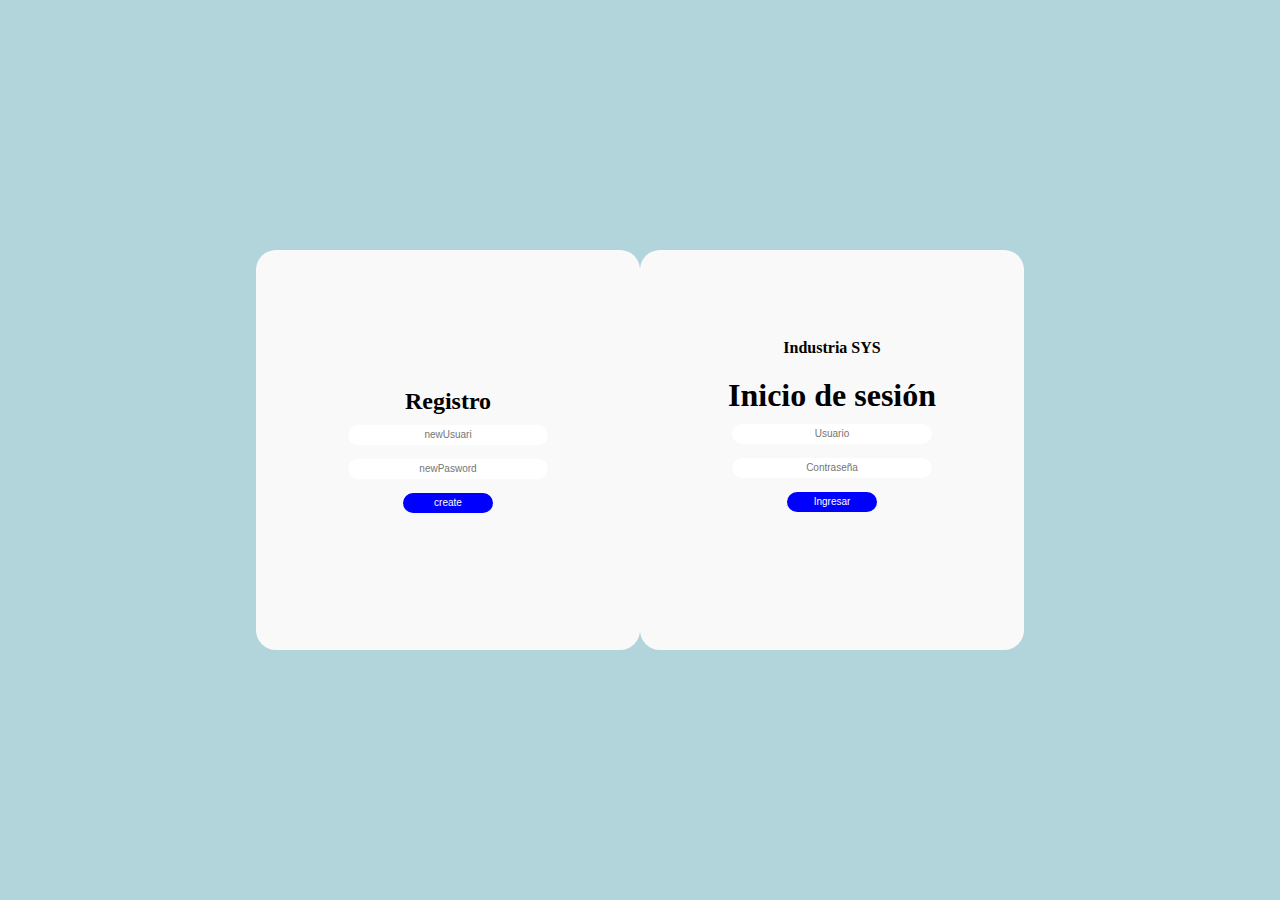
<file: index.html>
<!DOCTYPE html>
<html lang="en">
<head>
    <meta charset="UTF-8">
    <meta name="viewport" content="width=device-width, initial-scale=1.0">
    <title>Document</title>
    <link rel="stylesheet" href="./css/styles.css">
    
    
</head>
<body>
 
         
            <section id="registro">
                

               <h2>Registro</h2>
              <input type="text" placeholder="newUsuari" id="newUsuari">
              <input type="text" placeholder="newPasword" id="newPasword">
              <button type="button" onclick="registrado()" id="registre">create</button>


            </section>

    <section class="centrar"> 
            <h4>Industria SYS</h4>
            <h1>Inicio de sesión</h1>
            <input type="text" placeholder="Usuario" id="usuario">
            <input type="password" placeholder="Contraseña" id="contrasena">
        <button type="button" onclick= 'inicio()' id="ingresar">Ingresar</button>
    </section> 


    <section id="orden"> </section>
        


    
 <script src="./js/script.js"></script>
</body>
</html>
</file>
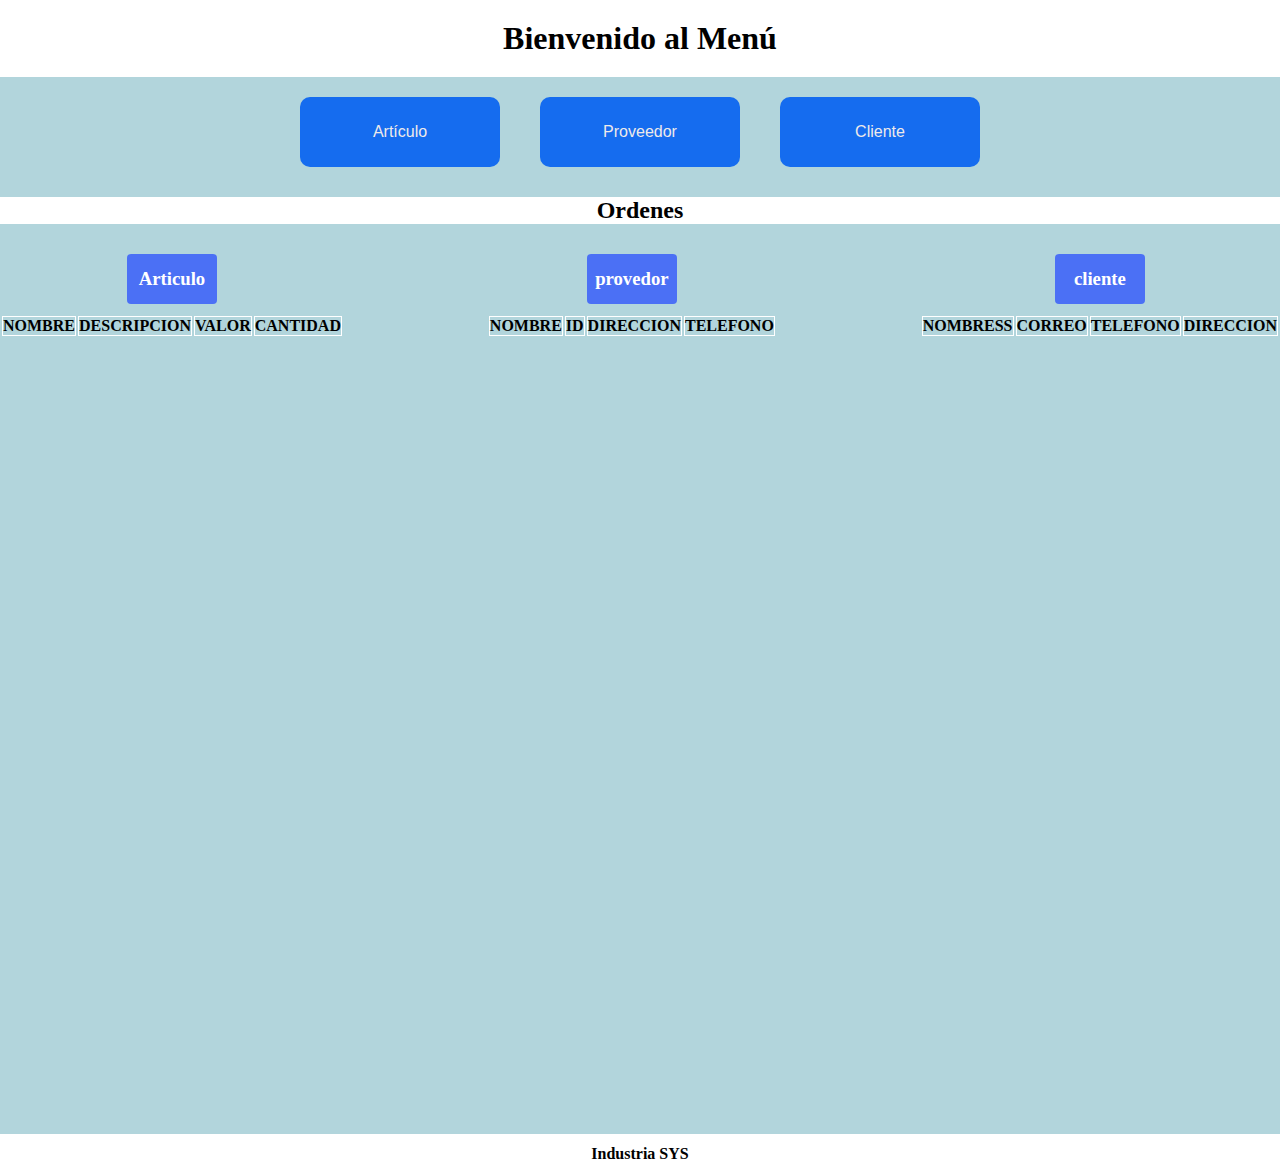
<file: menu.html>
<!DOCTYPE html>
<html lang="en">

<head>
    <meta charset="UTF-8">
    <meta name="viewport" content="width=device-width, initial-scale=1.0">
    <title>Document</title>
    <link rel="stylesheet" href="./css/stilo.css">
</head>


<body>
   
    <h1> Bienvenido al Menú </h1>





    <section id="Menu">

        <section id="productoo">
            <section>
                <button onclick="articulo()">Artículo</button>
            </section>
        </section>


        <section id="provedorr">
            <section>
                <button onclick="provedor()">Proveedor</button>
            </section>
        </section>

        <section id="clientee">
            <section>
                <button onclick="cliente()">Cliente</button>
            </section>
        </section>

    </section>





        <section>
            <h2>Ordenes</h2>
        </section>

      
           

       <section class="centralizacion">

     

    <section class="central" >
        <section class="guardado">
            <h3>Articulo</h3>
        </section>
         
            <table>
                <tr>
                    <th>NOMBRE</th>
                    <th>DESCRIPCION</th>
                    <th>VALOR</th>
                    <th>CANTIDAD</th>
                </tr>
                <form class="farm">
                    <tbody class="vizualP" id="visualizacion">

                    </tbody>
                </form>
            </table>

     </section>


    <section>
        <section class="guardado">
            <h3>provedor</h3>
        </section>
           

            <table>
                <tr>
                    <th>NOMBRE</th>
                    <th>ID</th>
                    <th>DIRECCION</th>
                    <th>TELEFONO</th>
                </tr>
                <form class="farm">
                    <tbody class="vizualP" id="visualization">

                    </tbody>
                </form>
            </table>
    </section>
    
     <section>
        <section class="guardado">
            <h3>cliente</h3>
        </section>
            

            <table>
                <tr>
                    <th>NOMBRESS</th>
                    <th>CORREO</th>
                    <th>TELEFONO</th>
                    <th>DIRECCION</th>
                </tr>
                <form class="farm">
                    <tbody class="vizualP" id="visualion">

                    </tbody>
                </form>
            </table>
    </section>

</section>



<footer>
    <h4>Industria SYS </h4>
</footer>



    <script src="./js/script.js"></script>
</body>

</html>
</file>
<file: css/styles.css>
*{
    box-sizing: border-box;
    margin: 0%;
    padding: 0%;
}
body{
 
    background-color: rgb(178, 213, 220);
    width: 100%;
    height: 100vh;
    display: flex;
    justify-content: space-around;
    align-items: center;
}

.centrar {

    display:flex;
    justify-content: center;
    align-items: center;
    flex-direction: column;
    gap: 10px;
    background-color: rgb(249, 249, 250); 
    width: 400px;
    height: 400px;
    margin-right: 20%;
   
    border-radius: 20px;
  
}
#ingresar{
   margin-bottom: 10px;
}
h1 {
    margin-top: 10px;
    
}
h4{
    margin-top: -40px;
}
button{
    background-color: blue;
    color: white;
    border: none;
    border-radius: 10px;
    width: 90px;
    height: 20px;
    font-size: 10px;
}
button:hover{
    transition-duration: 0.4s;
    transform: translateY(4px);
    box-shadow: 0 12px 16px 0 rgba(0, 0, 0, 0.24), 0 17px 50px 0 rgba(0, 0, 0, 0.19);
    
}
input{
    border: none;
    border-radius: 10px;
    width: 200px;
    height: 20px;
    font-size: 10px;
    margin-bottom: 4px;
    text-align: center;
    
}
#newUsuario{
    width: 10px;
    height: 10px;
}

#registro{

    display:flex;
    justify-content: center;
    align-items: center;
    flex-direction: column;
    gap: 10px;
    background-color: rgb(249, 249, 250); 
    width: 400px;
    height: 400px;
    border-radius: 20px; 
    margin-left: 20%;
  
}
</file>
<file: css/stilo.css>
*{
    box-sizing: border-box;
    margin: 0%;
    padding: 0%;
}
body{
   width: 100%;
   height: 100vh;
   background-color: rgb(178, 213, 220)

}
h1{
    text-align: center;
    background-color: rgb(255, 255, 255);
    color: rgb(0, 0, 0);
    padding: 20px;
    
}



button{
height: 70px;
width: 200px;
border-radius: 10px;
background-color: rgb(21, 108, 239);
color: rgb(238, 234, 234);
font-size: 1em;
border: none;
outline: none;
cursor: pointer;
transition: .5s;
padding: 10px;
margin:20px;

}
button:hover{
    transition-duration: 0.4s;
    transform: translateY(4px);
    box-shadow: 0 12px 16px 0 rgba(0, 0, 0, 0.24), 0 17px 50px 0 rgba(0, 0, 0, 0.19);
}

    

#Menu{
    display: flex;
    justify-content: center;
    align-items: center;
}
input{
    text-align: center;
    border: none;
    outline: none;
    border-radius: 10px;
    padding: 10px;
    margin-bottom: 10px;
    margin: 20px;
    width: 200px;
    background-color: rgb(255, 255, 255);
    font-size: 1em;
    transition: 0.5s;


}
input{
    display: flex;
    justify-content: center;
    align-items: center;
    display: block;

    
}
/*
Esta es la seccion
*/
#ordenees{
    background-color: white;
    width: 100%;
    height: 100%;

    
}
h2{
    background-color: rgb(255, 255, 255);
    color: rgb(0, 0, 0);
    text-align: center;
    margin-top: 10px;
    
    
}

h3{
    background-color: rgb(75, 112, 245);
    color: white;
    margin-top: 10px;
    width: 90px;
    height: 50px;
    text-align: center;
    display: flex;
    justify-content: center;
    align-items: center;
    border-radius: 4px;
    
}
.ordenes{
    display: flex;
    justify-content: center;
    align-items: center;
    margin: 20px;
}
tr, td, th {
    border: 1px solid rgb(255, 255, 255);
    
}

.centralizacion{
    display: flex;
    align-items:start;
    justify-content: space-between;
    margin-top: 10px;
   width: 100%;
   height: 100vh;

    

}


footer{
    background-color: rgb(255, 255, 255);
    width: 100%;
    height: 40px;
    color: rgb(0, 0, 0);
    text-align: center;
    display: flex;
    justify-content: center;
    align-items: center;
}

.guardado{
    display: flex;
    justify-content: center;
    align-items: center;
    margin: 10px;
}
</file>
